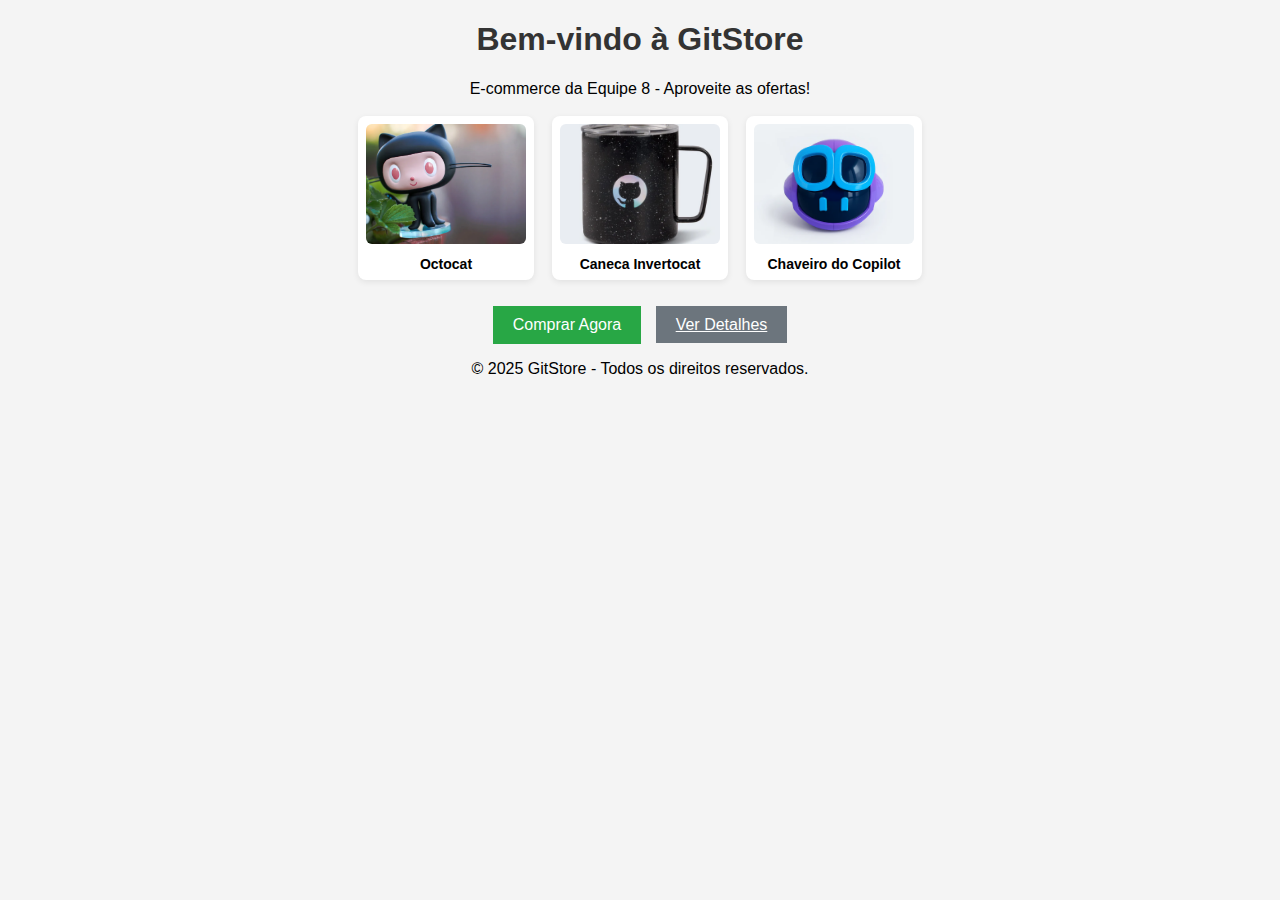
<file: index.html>
<!DOCTYPE html>
<html lang="pt-br">
<head>
    <meta charset="UTF-8">
    <title>GitStore</title>
    <link rel="stylesheet" href="style.css">
</head>
<body>
    <header>
        <h1>Bem-vindo à GitStore</h1>
    </header>
    <main>
        <p>E-commerce da Equipe 8 - Aproveite as ofertas!</p>
        <section class="products-grid" aria-label="Produtos em destaque">
            <a class="product-card" href="detalhes.html">
                <img src="product/imgteste.png" alt="Octocat">
                <div class="card-name">Octocat</div>
            </a>
            <a class="product-card" href="detalhes-caneca.html">
                <img src="product/caneca.png" alt="Caneca">
                <div class="card-name">Caneca Invertocat</div>
            </a>
            <a class="product-card" href="detalhes-copilotcabeça.html">
                <img src="product/copilot.png" alt="Copilot">
                <div class="card-name">Chaveiro do Copilot</div>
            </a>
        </section>
        <div style="margin-top:16px;">
        <button class="btn-comprar">Comprar Agora</button>
       <a href="detalhes.html" class="btn-detalhes">Ver Detalhes</a>
        </div>
    </main>

    <footer>
        <p>&copy; 2025 GitStore - Todos os direitos reservados.</p>
    </footer>

</body>
</html>
</file>
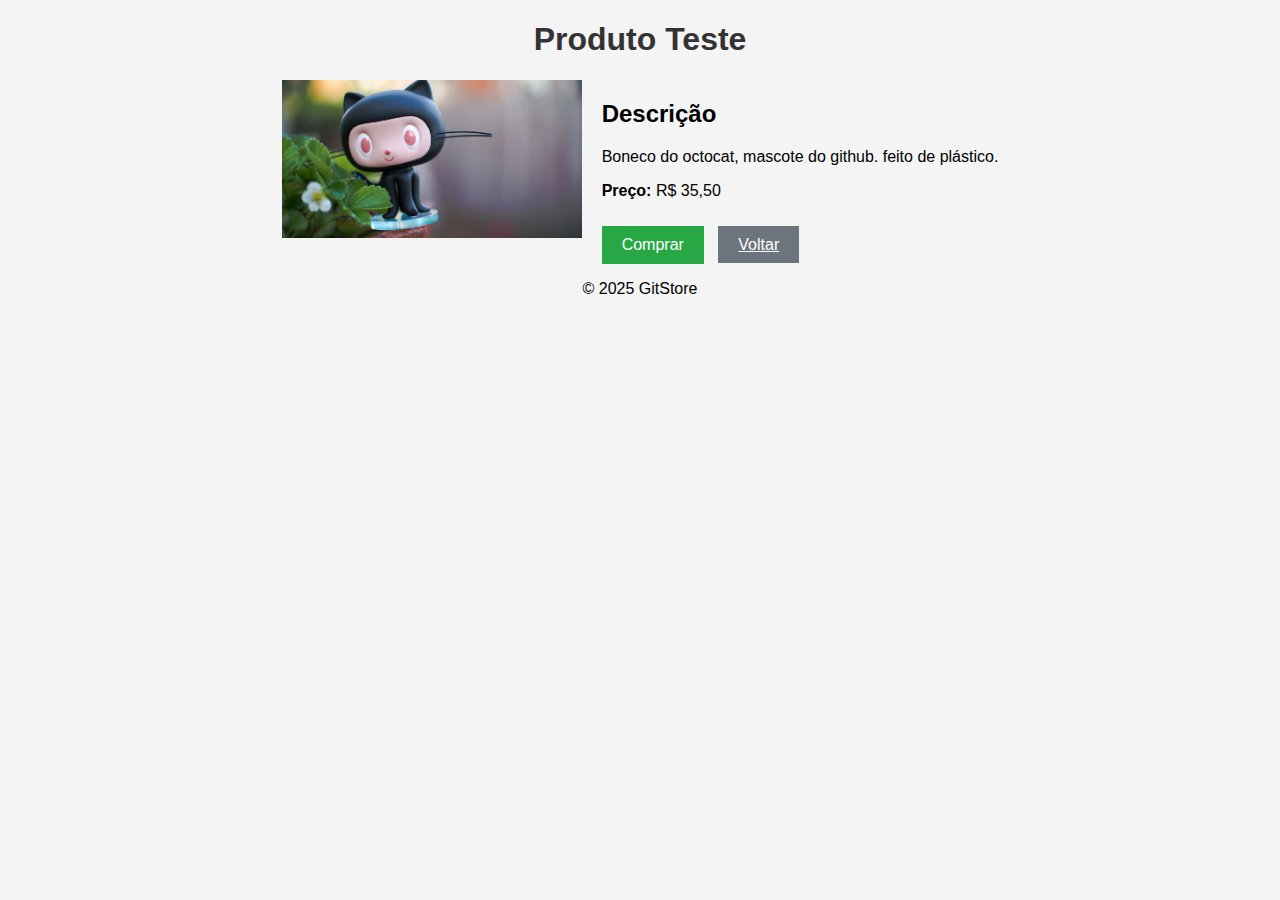
<file: detalhes.html>
<!DOCTYPE html>
<html lang="pt-br">
 <head>
    <meta charset="UTF-8">
    <title>Detalhes do Produto - GitStore</title>
    <link rel="stylesheet" href="style.css">
 </head>   
 <body>
    <header>
        <h1>Produto Teste</h1>
    </header>
    <main>
        <div class="product">
            <img src="product/imgteste.png" alt="Produto de teste" style="max-width:300px;">
            <div class="product-details">
                <h2>Descrição</h2>
                <p>Boneco do octocat, mascote do github. feito de plástico.</p>
                <p><strong>Preço:</strong> R$ 35,50</p>
                <button class="btn-comprar">Comprar</button>
                <a href="index.html" class="btn-detalhes">Voltar</a>
            </div>
        </div>
    </main>
    <footer>
        <p>&copy; 2025 GitStore</p>
    </footer>
 </body>
</html>
</file>
<file: style.css>
body {
    background-color: #f4f4f4;
    font-family: Arial, sans-serif;
    text-align: center;
}
h1 {
    color: #333;
}
.btn-comprar {
    background-color: #28a745;
    color: white;
    padding: 10px 20px;
    border: none;
    cursor: pointer;
    font-size: 16px;
    margin-top: 10px;
}
.btn-comprar:hover {
    background-color: #218838;
}
.btn-detalhes {
    background-color: #6c757d;
    color: white;
    padding: 10px 20px;
    border: none;
    cursor: pointer;
    margin-left: 10px;
}
.btn-detalhes:hover {
    background-color: #5a6268;
}
.product {
    display: flex;
    align-items: flex-start;
    justify-content: center;
    gap: 20px;
    margin-top:20px;
}
.product-details {
    max-width: 420px;
    text-align: left;
}
.products-grid {
    display: flex;
    flex-wrap: wrap;
    justify-content: center;
    gap: 18px;
    margin-top: 18px;
}
.product-card {
    display: block;
    width: 160px;
    text-decoration: none;
    color:inherit;
    background: white;
    border-radius: 8px;
    padding: 8px;
    box-shadow: 0 2px 6px rgba(0,0,0,0.08);
    transition: transform .12s ease, box-shadow .12s ease;
    text-align: center;
}
.product-card:hover {
    transform: translateY(-4px);
    box-shadow: 0 6px 18px rgba(0,0,0,0.08);
}
.product-card img {
    width: 100%;
    height: 120px;
    object-fit: cover;
    border-radius: 6px;
}
.card-name {
    margin-top: 8px;
    font-weight: bold;
    font-size: 14px;
}
</file>
